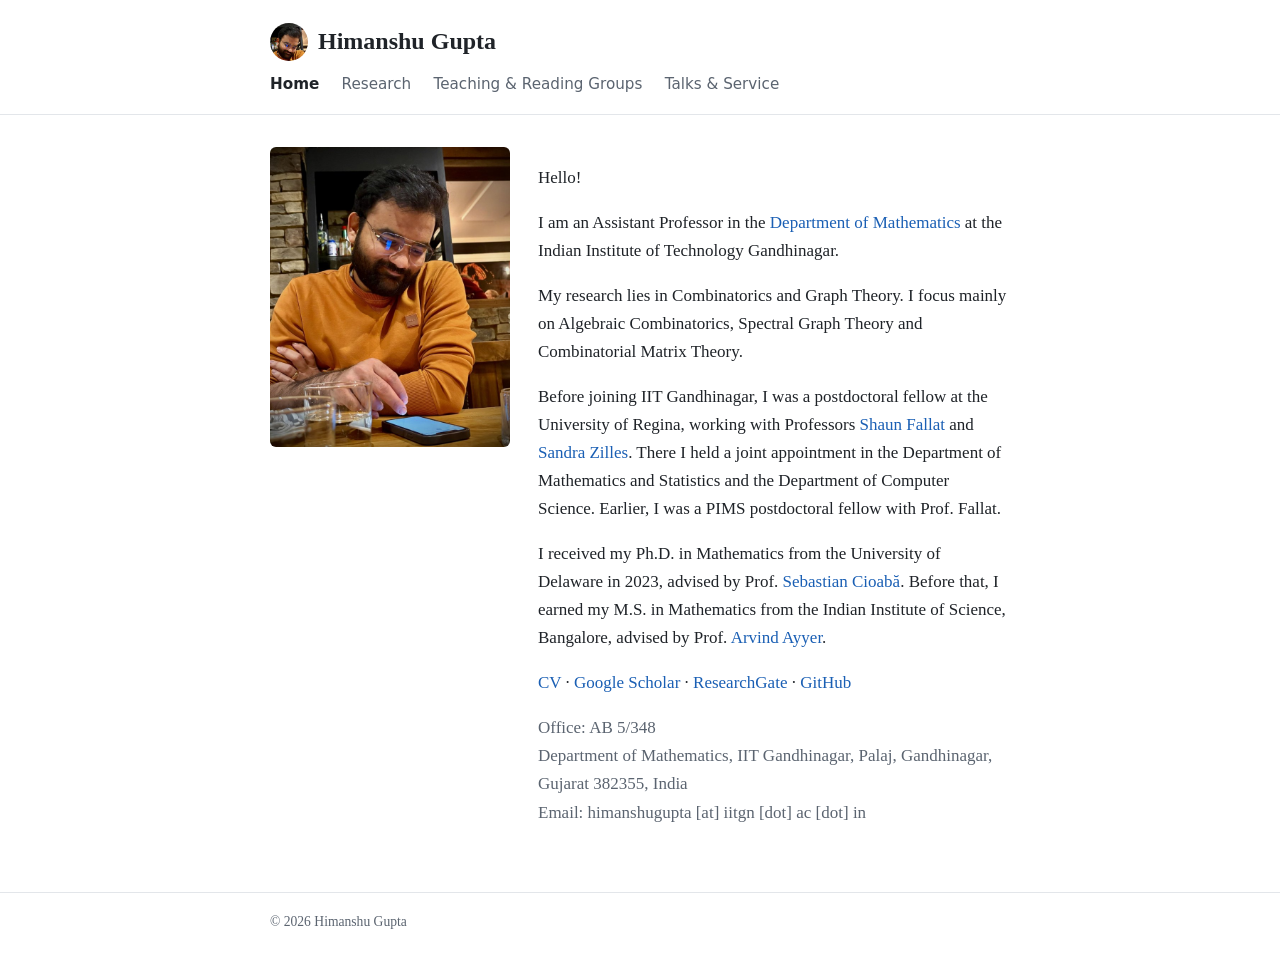
<file: index.html>
<!doctype html>
<html lang="en">
<head>
  <meta charset="utf-8">
  <meta name="viewport" content="width=device-width, initial-scale=1">
  <title>Himanshu Gupta</title>
  <meta name="description" content="Himanshu Gupta, Assistant Professor of Mathematics at IIT Gandhinagar. Algebraic combinatorics, spectral graph theory and combinatorial matrix theory.">
  <link rel="stylesheet" href="style.css">
</head>
<body>
<header>
  <div class="wrap top">
    <a class="name" href="index.html"><img class="avatar" src="avatar.jpg" alt="">Himanshu Gupta</a>
    <nav>
      <a class="active" href="index.html">Home</a>
      <a href="research.html">Research</a>
      <a href="teaching.html">Teaching &amp; Reading Groups</a>
      <a href="talks.html">Talks &amp; Service</a>
    </nav>
  </div>
</header>

<main class="wrap">
  <div class="intro">
    <img src="photo.jpg" alt="Photo of Himanshu Gupta">
    <div>
      <p>Hello!</p>

      <p>I am an Assistant Professor in the
      <a href="https://math.iitgn.ac.in/">Department of Mathematics</a> at the
      Indian Institute of Technology Gandhinagar.</p>

      <p>My research lies in Combinatorics and Graph Theory. I focus mainly on Algebraic
      Combinatorics, Spectral Graph Theory and Combinatorial Matrix Theory.</p>

      <p>Before joining IIT Gandhinagar, I was a postdoctoral fellow at the University of Regina,
      working with Professors <a href="https://uregina.ca/~sfallat/">Shaun Fallat</a> and
      <a href="https://www2.cs.uregina.ca/~zilles/">Sandra Zilles</a>. There I held a joint
      appointment in the Department of Mathematics and Statistics and the Department of
      Computer Science. Earlier, I was a PIMS postdoctoral fellow with Prof. Fallat.</p>

      <p>I received my Ph.D. in Mathematics from the University of Delaware in 2023, advised by
      Prof. <a href="https://sites.udel.edu/cioaba/">Sebastian Cioabă</a>. Before that, I earned
      my M.S. in Mathematics from the Indian Institute of Science, Bangalore, advised by
      Prof. <a href="http://math.iisc.ac.in/~arvind/">Arvind Ayyer</a>.</p>

      <p class="links">
        <a href="cv.pdf">CV</a> ·
        <a href="https://scholar.google.com/citations?hl=en&amp;user=2Jy_3uwAAAAJ&amp;view_op=list_works&amp;sortby=pubdate">Google Scholar</a> ·
        <a href="https://www.researchgate.net/profile/Himanshu-Gupta-28">ResearchGate</a> ·
        <a href="https://github.com/Himanshugupta23">GitHub</a>
      </p>

      <p class="muted">
        Office: AB 5/348<br>
        Department of Mathematics, IIT Gandhinagar, Palaj, Gandhinagar, Gujarat 382355, India<br>
        Email: himanshugupta [at] iitgn [dot] ac [dot] in
      </p>
    </div>
  </div>
</main>

<footer>
  <div class="wrap">© 2026 Himanshu Gupta</div>
</footer>
</body>
</html>
</file>
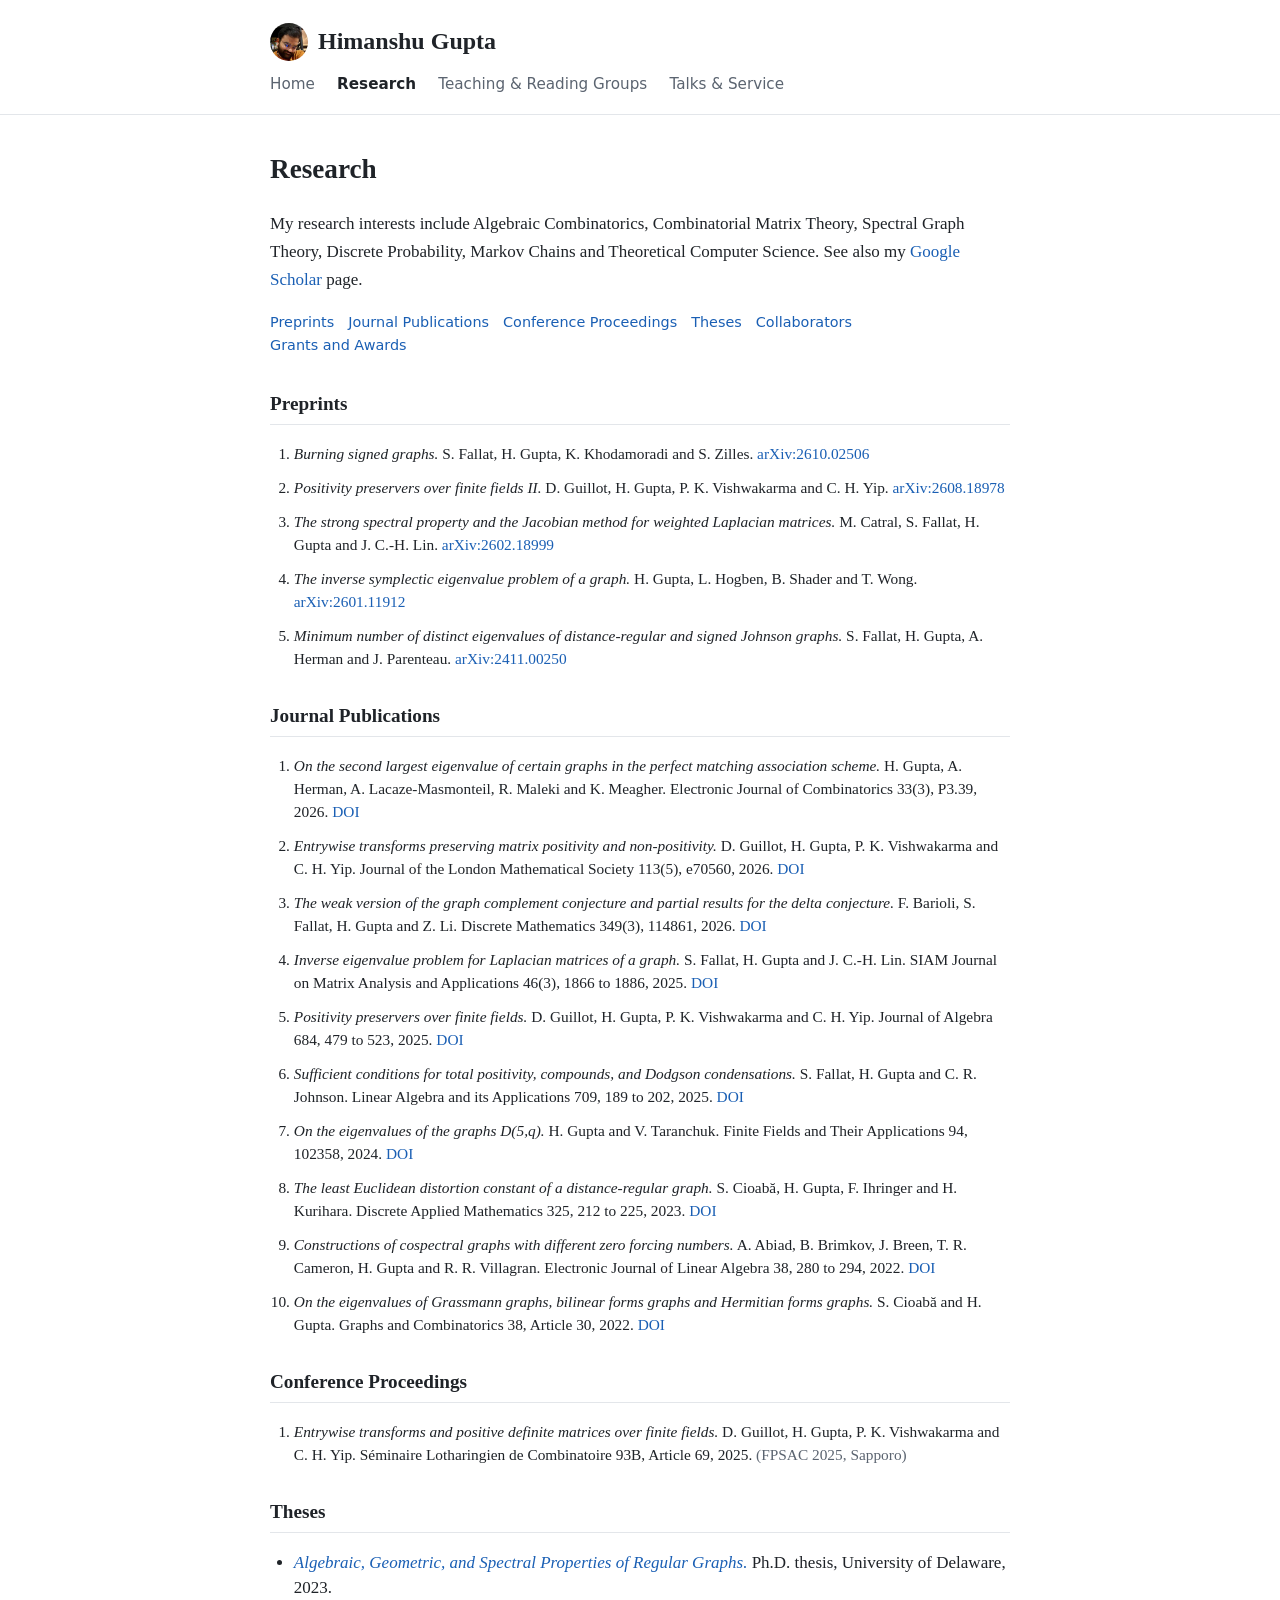
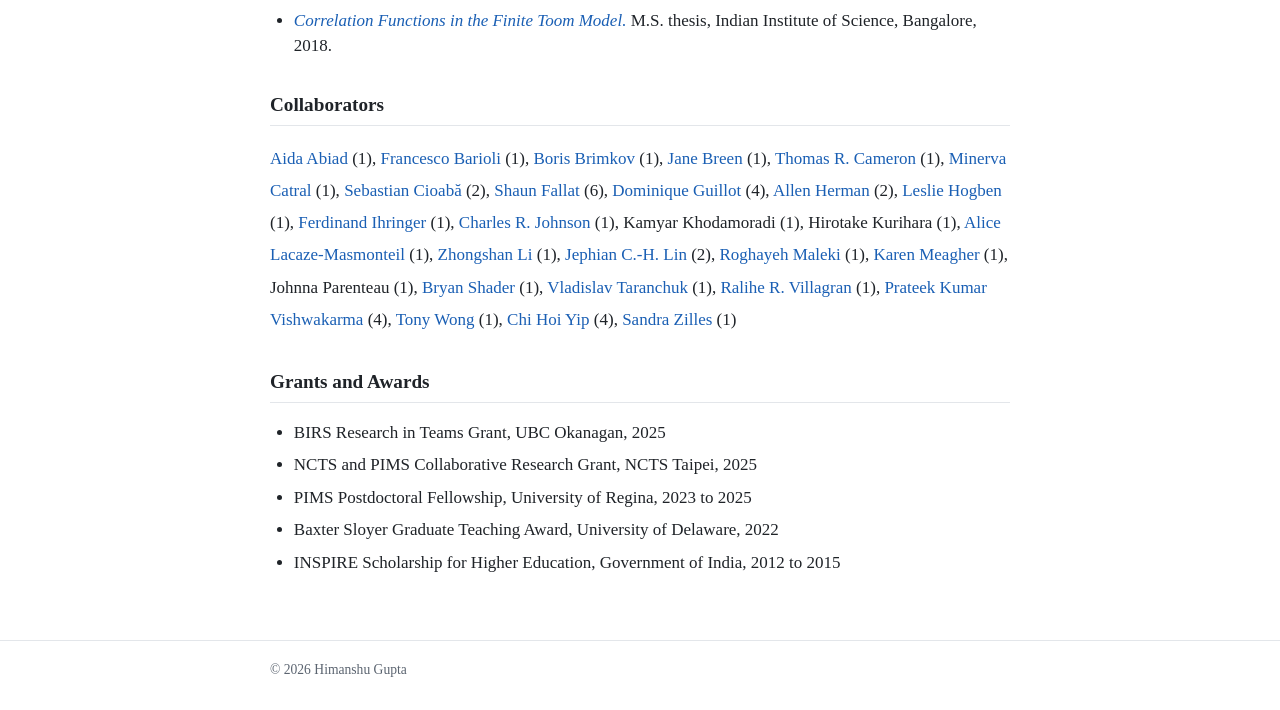
<file: research.html>
<!doctype html>
<html lang="en">
<head>
  <meta charset="utf-8">
  <meta name="viewport" content="width=device-width, initial-scale=1">
  <title>Research | Himanshu Gupta</title>
  <link rel="stylesheet" href="style.css">
</head>
<body>
<header>
  <div class="wrap top">
    <a class="name" href="index.html"><img class="avatar" src="avatar.jpg" alt="">Himanshu Gupta</a>
    <nav>
      <a href="index.html">Home</a>
      <a class="active" href="research.html">Research</a>
      <a href="teaching.html">Teaching &amp; Reading Groups</a>
      <a href="talks.html">Talks &amp; Service</a>
    </nav>
  </div>
</header>

<main class="wrap">
  <h1>Research</h1>

  <p>My research interests include Algebraic Combinatorics, Combinatorial Matrix Theory,
  Spectral Graph Theory, Discrete Probability, Markov Chains and Theoretical Computer Science.
  See also my <a href="https://scholar.google.com/citations?hl=en&amp;user=2Jy_3uwAAAAJ&amp;view_op=list_works&amp;sortby=pubdate">Google Scholar</a> page.</p>

  <p class="jump"><a href="#preprints">Preprints</a><a href="#publications">Journal Publications</a><a href="#proceedings">Conference Proceedings</a><a href="#theses">Theses</a><a href="#collaborators">Collaborators</a><a href="#awards">Grants and Awards</a></p>

  <h2 id="preprints">Preprints</h2>
  <ol class="pubs">
    <li><span class="title">Burning signed graphs.</span>
      S. Fallat, H. Gupta, K. Khodamoradi and S. Zilles.
      <a href="https://arxiv.org/abs/2610.02506">arXiv:2610.02506</a></li>
    <li><span class="title">Positivity preservers over finite fields II.</span>
      D. Guillot, H. Gupta, P. K. Vishwakarma and C. H. Yip.
      <a href="https://arxiv.org/abs/2608.18978">arXiv:2608.18978</a></li>
    <li><span class="title">The strong spectral property and the Jacobian method for weighted Laplacian matrices.</span>
      M. Catral, S. Fallat, H. Gupta and J. C.-H. Lin.
      <a href="https://arxiv.org/abs/2602.18999">arXiv:2602.18999</a></li>
    <li><span class="title">The inverse symplectic eigenvalue problem of a graph.</span>
      H. Gupta, L. Hogben, B. Shader and T. Wong.
      <a href="https://arxiv.org/abs/2601.11912">arXiv:2601.11912</a></li>
    <li><span class="title">Minimum number of distinct eigenvalues of distance-regular and signed Johnson graphs.</span>
      S. Fallat, H. Gupta, A. Herman and J. Parenteau.
      <a href="https://arxiv.org/abs/2411.00250">arXiv:2411.00250</a></li>
  </ol>

  <h2 id="publications">Journal Publications</h2>
  <ol class="pubs">
    <li><span class="title">On the second largest eigenvalue of certain graphs in the perfect matching association scheme.</span>
      H. Gupta, A. Herman, A. Lacaze-Masmonteil, R. Maleki and K. Meagher.
      Electronic Journal of Combinatorics 33(3), P3.39, 2026.
      <a href="https://doi.org/10.37236/15092">DOI</a></li>
    <li><span class="title">Entrywise transforms preserving matrix positivity and non-positivity.</span>
      D. Guillot, H. Gupta, P. K. Vishwakarma and C. H. Yip.
      Journal of the London Mathematical Society 113(5), e70560, 2026.
      <a href="https://doi.org/10.1112/jlms.70560">DOI</a></li>
    <li><span class="title">The weak version of the graph complement conjecture and partial results for the delta conjecture.</span>
      F. Barioli, S. Fallat, H. Gupta and Z. Li.
      Discrete Mathematics 349(3), 114861, 2026.
      <a href="https://doi.org/10.1016/j.disc.2025.114861">DOI</a></li>
    <li><span class="title">Inverse eigenvalue problem for Laplacian matrices of a graph.</span>
      S. Fallat, H. Gupta and J. C.-H. Lin.
      SIAM Journal on Matrix Analysis and Applications 46(3), 1866 to 1886, 2025.
      <a href="https://doi.org/10.1137/24M1714472">DOI</a></li>
    <li><span class="title">Positivity preservers over finite fields.</span>
      D. Guillot, H. Gupta, P. K. Vishwakarma and C. H. Yip.
      Journal of Algebra 684, 479 to 523, 2025.
      <a href="https://doi.org/10.1016/j.jalgebra.2025.07.016">DOI</a></li>
    <li><span class="title">Sufficient conditions for total positivity, compounds, and Dodgson condensations.</span>
      S. Fallat, H. Gupta and C. R. Johnson.
      Linear Algebra and its Applications 709, 189 to 202, 2025.
      <a href="https://doi.org/10.1016/j.laa.2025.01.016">DOI</a></li>
    <li><span class="title">On the eigenvalues of the graphs D(5,q).</span>
      H. Gupta and V. Taranchuk.
      Finite Fields and Their Applications 94, 102358, 2024.
      <a href="https://doi.org/10.1016/j.ffa.2023.102358">DOI</a></li>
    <li><span class="title">The least Euclidean distortion constant of a distance-regular graph.</span>
      S. Cioabă, H. Gupta, F. Ihringer and H. Kurihara.
      Discrete Applied Mathematics 325, 212 to 225, 2023.
      <a href="https://doi.org/10.1016/j.dam.2022.10.014">DOI</a></li>
    <li><span class="title">Constructions of cospectral graphs with different zero forcing numbers.</span>
      A. Abiad, B. Brimkov, J. Breen, T. R. Cameron, H. Gupta and R. R. Villagran.
      Electronic Journal of Linear Algebra 38, 280 to 294, 2022.
      <a href="https://doi.org/10.13001/ela.2022.6737">DOI</a></li>
    <li><span class="title">On the eigenvalues of Grassmann graphs, bilinear forms graphs and Hermitian forms graphs.</span>
      S. Cioabă and H. Gupta.
      Graphs and Combinatorics 38, Article 30, 2022.
      <a href="https://doi.org/10.1007/s00373-021-02445-z">DOI</a></li>
  </ol>

  <h2 id="proceedings">Conference Proceedings</h2>
  <ol class="pubs">
    <li><span class="title">Entrywise transforms and positive definite matrices over finite fields.</span>
      D. Guillot, H. Gupta, P. K. Vishwakarma and C. H. Yip.
      Séminaire Lotharingien de Combinatoire 93B, Article 69, 2025.
      <span class="muted">(FPSAC 2025, Sapporo)</span></li>
  </ol>

  <h2 id="theses">Theses</h2>
  <ul class="plain">
    <li><a class="title" href="https://www.proquest.com/docview/2832230695?pq-origsite=gscholar&amp;fromopenview=true">Algebraic, Geometric, and Spectral Properties of Regular Graphs.</a>
      Ph.D. thesis, University of Delaware, 2023.</li>
    <li><a class="title" href="https://etd.iisc.ac.in/handle/2005/4914">Correlation Functions in the Finite Toom Model.</a>
      M.S. thesis, Indian Institute of Science, Bangalore, 2018.</li>
  </ul>

  <h2 id="collaborators">Collaborators</h2>
  <p class="collab">
    <a href="https://aidaabiad.win.tue.nl/">Aida Abiad</a> (1),
    <a href="https://www.utc.edu/directory/zyb616-college-of-engineering-and-computer-science-francesco-barioli/zyb616">Francesco Barioli</a> (1),
    <a href="https://scholar.google.com/citations?user=FxKIxy4AAAAJ&amp;hl=en">Boris Brimkov</a> (1),
    <a href="https://www.janebreenmath.ca/">Jane Breen</a> (1),
    <a href="http://www.thomasrcameron.com/index.html">Thomas R. Cameron</a> (1),
    <a href="https://www.xavier.edu/mathematics-department/directory/minerva-catral">Minerva Catral</a> (1),
    <a href="https://sites.udel.edu/cioaba/">Sebastian Cioabă</a> (2),
    <a href="https://uregina.ca/~sfallat/">Shaun Fallat</a> (6),
    <a href="https://dominiqueguillot.github.io/">Dominique Guillot</a> (4),
    <a href="https://uregina.ca/~hermana/mycv.html">Allen Herman</a> (2),
    <a href="https://www.aimath.org/~hogben/">Leslie Hogben</a> (1),
    <a href="https://math.ihringer.org/">Ferdinand Ihringer</a> (1),
    <a href="https://en.wikipedia.org/wiki/Charles_Royal_Johnson">Charles R. Johnson</a> (1),
    Kamyar Khodamoradi (1),
    Hirotake Kurihara (1),
    <a href="https://alicelacaze-masmonteil.github.io/">Alice Lacaze-Masmonteil</a> (1),
    <a href="https://math.gsu.edu/zli/">Zhongshan Li</a> (1),
    <a href="https://jephianlin.github.io/">Jephian C.-H. Lin</a> (2),
    <a href="https://www.rmaleki.com/">Roghayeh Maleki</a> (1),
    <a href="https://uregina.ca/~meagherk/">Karen Meagher</a> (1),
    Johnna Parenteau (1),
    <a href="https://bryanshader.com/">Bryan Shader</a> (1),
    <a href="https://sites.udel.edu/vladtar/">Vladislav Taranchuk</a> (1),
    <a href="https://www.wpi.edu/people/faculty/rvillagran">Ralihe R. Villagran</a> (1),
    <a href="https://sites.google.com/view/pvishwakarma">Prateek Kumar Vishwakarma</a> (4),
    <a href="https://faculty.kutztown.edu/wong/">Tony Wong</a> (1),
    <a href="https://sites.google.com/view/kyle-chi-hoi-yip/home">Chi Hoi Yip</a> (4),
    <a href="https://www2.cs.uregina.ca/~zilles/">Sandra Zilles</a> (1)
  </p>

  <h2 id="awards">Grants and Awards</h2>
  <ul class="plain">
    <li>BIRS Research in Teams Grant, UBC Okanagan, 2025</li>
    <li>NCTS and PIMS Collaborative Research Grant, NCTS Taipei, 2025</li>
    <li>PIMS Postdoctoral Fellowship, University of Regina, 2023 to 2025</li>
    <li>Baxter Sloyer Graduate Teaching Award, University of Delaware, 2022</li>
    <li>INSPIRE Scholarship for Higher Education, Government of India, 2012 to 2015</li>
  </ul>
</main>

<footer>
  <div class="wrap">© 2026 Himanshu Gupta</div>
</footer>
</body>
</html>
</file>
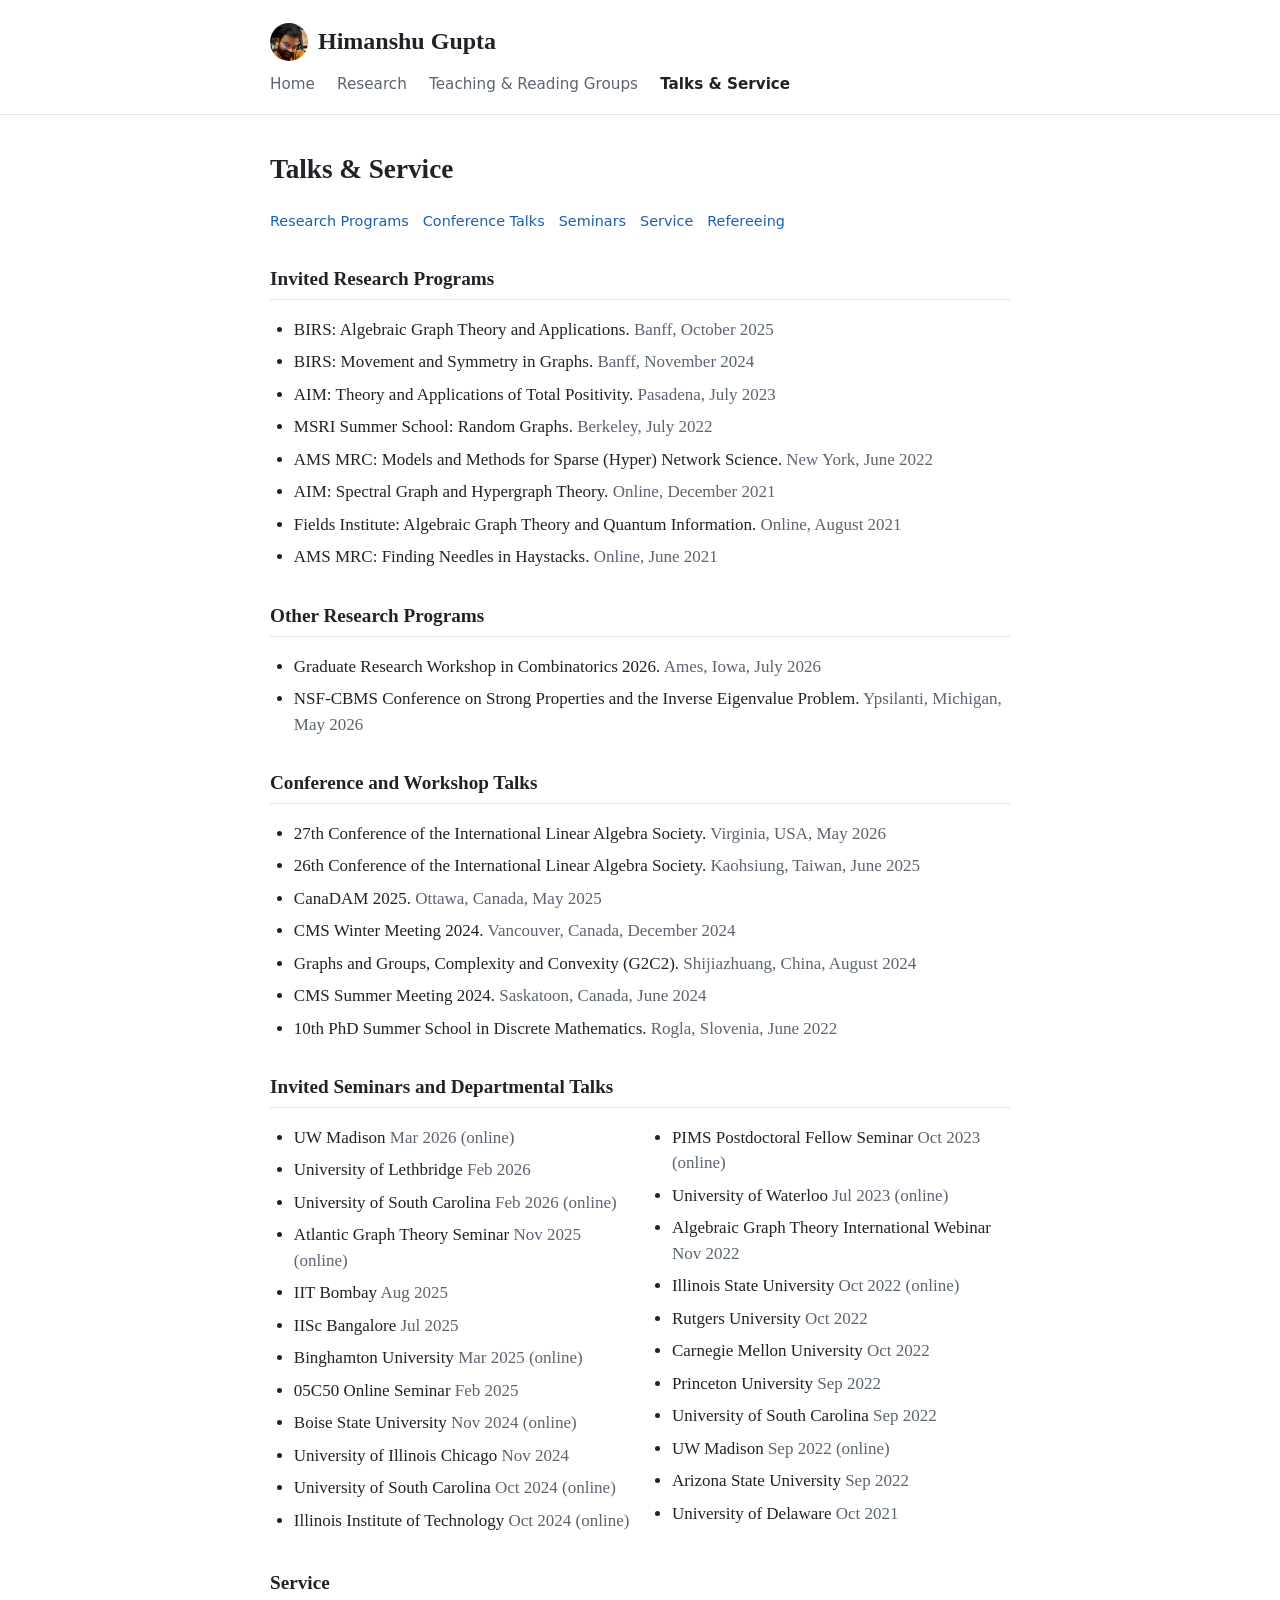
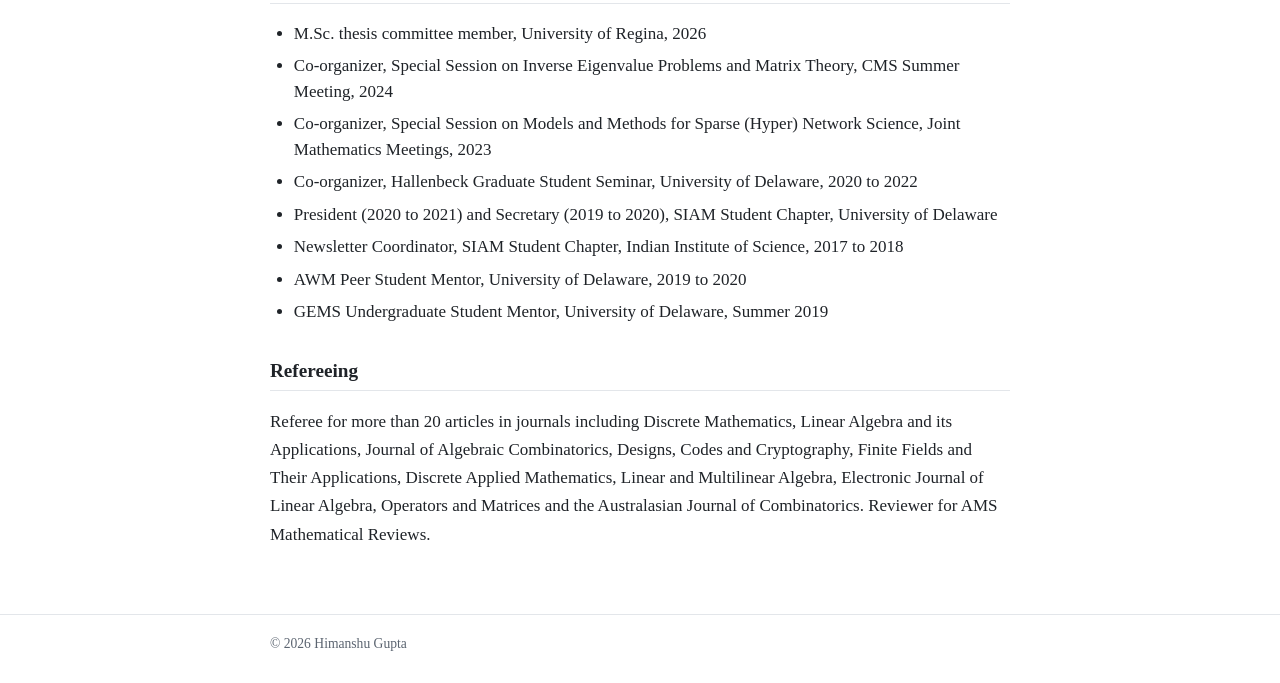
<file: talks.html>
<!doctype html>
<html lang="en">
<head>
  <meta charset="utf-8">
  <meta name="viewport" content="width=device-width, initial-scale=1">
  <title>Talks &amp; Service | Himanshu Gupta</title>
  <link rel="stylesheet" href="style.css">
</head>
<body>
<header>
  <div class="wrap top">
    <a class="name" href="index.html"><img class="avatar" src="avatar.jpg" alt="">Himanshu Gupta</a>
    <nav>
      <a href="index.html">Home</a>
      <a href="research.html">Research</a>
      <a href="teaching.html">Teaching &amp; Reading Groups</a>
      <a class="active" href="talks.html">Talks &amp; Service</a>
    </nav>
  </div>
</header>

<main class="wrap">
  <h1>Talks &amp; Service</h1>

  <p class="jump"><a href="#programs">Research Programs</a><a href="#conference-talks">Conference Talks</a><a href="#seminars">Seminars</a><a href="#service">Service</a><a href="#refereeing">Refereeing</a></p>

  <h2 id="programs">Invited Research Programs</h2>
  <ul class="plain">
    <li>BIRS: Algebraic Graph Theory and Applications. <span class="muted">Banff, October 2025</span></li>
    <li>BIRS: Movement and Symmetry in Graphs. <span class="muted">Banff, November 2024</span></li>
    <li>AIM: Theory and Applications of Total Positivity. <span class="muted">Pasadena, July 2023</span></li>
    <li>MSRI Summer School: Random Graphs. <span class="muted">Berkeley, July 2022</span></li>
    <li>AMS MRC: Models and Methods for Sparse (Hyper) Network Science. <span class="muted">New York, June 2022</span></li>
    <li>AIM: Spectral Graph and Hypergraph Theory. <span class="muted">Online, December 2021</span></li>
    <li>Fields Institute: Algebraic Graph Theory and Quantum Information. <span class="muted">Online, August 2021</span></li>
    <li>AMS MRC: Finding Needles in Haystacks. <span class="muted">Online, June 2021</span></li>
  </ul>

  <h2 id="other-programs">Other Research Programs</h2>
  <ul class="plain">
    <li>Graduate Research Workshop in Combinatorics 2026. <span class="muted">Ames, Iowa, July 2026</span></li>
    <li>NSF-CBMS Conference on Strong Properties and the Inverse Eigenvalue Problem. <span class="muted">Ypsilanti, Michigan, May 2026</span></li>
  </ul>

  <h2 id="conference-talks">Conference and Workshop Talks</h2>
  <ul class="plain">
    <li>27th Conference of the International Linear Algebra Society. <span class="muted">Virginia, USA, May 2026</span></li>
    <li>26th Conference of the International Linear Algebra Society. <span class="muted">Kaohsiung, Taiwan, June 2025</span></li>
    <li>CanaDAM 2025. <span class="muted">Ottawa, Canada, May 2025</span></li>
    <li>CMS Winter Meeting 2024. <span class="muted">Vancouver, Canada, December 2024</span></li>
    <li>Graphs and Groups, Complexity and Convexity (G2C2). <span class="muted">Shijiazhuang, China, August 2024</span></li>
    <li>CMS Summer Meeting 2024. <span class="muted">Saskatoon, Canada, June 2024</span></li>
    <li>10th PhD Summer School in Discrete Mathematics. <span class="muted">Rogla, Slovenia, June 2022</span></li>
  </ul>

  <h2 id="seminars">Invited Seminars and Departmental Talks</h2>
  <ul class="plain cols">
    <li>UW Madison <span class="muted">Mar 2026 (online)</span></li>
    <li>University of Lethbridge <span class="muted">Feb 2026</span></li>
    <li>University of South Carolina <span class="muted">Feb 2026 (online)</span></li>
    <li>Atlantic Graph Theory Seminar <span class="muted">Nov 2025 (online)</span></li>
    <li>IIT Bombay <span class="muted">Aug 2025</span></li>
    <li>IISc Bangalore <span class="muted">Jul 2025</span></li>
    <li>Binghamton University <span class="muted">Mar 2025 (online)</span></li>
    <li>05C50 Online Seminar <span class="muted">Feb 2025</span></li>
    <li>Boise State University <span class="muted">Nov 2024 (online)</span></li>
    <li>University of Illinois Chicago <span class="muted">Nov 2024</span></li>
    <li>University of South Carolina <span class="muted">Oct 2024 (online)</span></li>
    <li>Illinois Institute of Technology <span class="muted">Oct 2024 (online)</span></li>
    <li>PIMS Postdoctoral Fellow Seminar <span class="muted">Oct 2023 (online)</span></li>
    <li>University of Waterloo <span class="muted">Jul 2023 (online)</span></li>
    <li>Algebraic Graph Theory International Webinar <span class="muted">Nov 2022</span></li>
    <li>Illinois State University <span class="muted">Oct 2022 (online)</span></li>
    <li>Rutgers University <span class="muted">Oct 2022</span></li>
    <li>Carnegie Mellon University <span class="muted">Oct 2022</span></li>
    <li>Princeton University <span class="muted">Sep 2022</span></li>
    <li>University of South Carolina <span class="muted">Sep 2022</span></li>
    <li>UW Madison <span class="muted">Sep 2022 (online)</span></li>
    <li>Arizona State University <span class="muted">Sep 2022</span></li>
    <li>University of Delaware <span class="muted">Oct 2021</span></li>
  </ul>

  <h2 id="service">Service</h2>
  <ul class="plain">
    <li>M.Sc. thesis committee member, University of Regina, 2026</li>
    <li>Co-organizer, Special Session on Inverse Eigenvalue Problems and Matrix Theory, CMS Summer Meeting, 2024</li>
    <li>Co-organizer, Special Session on Models and Methods for Sparse (Hyper) Network Science, Joint Mathematics Meetings, 2023</li>
    <li>Co-organizer, Hallenbeck Graduate Student Seminar, University of Delaware, 2020 to 2022</li>
    <li>President (2020 to 2021) and Secretary (2019 to 2020), SIAM Student Chapter, University of Delaware</li>
    <li>Newsletter Coordinator, SIAM Student Chapter, Indian Institute of Science, 2017 to 2018</li>
    <li>AWM Peer Student Mentor, University of Delaware, 2019 to 2020</li>
    <li>GEMS Undergraduate Student Mentor, University of Delaware, Summer 2019</li>
  </ul>

  <h2 id="refereeing">Refereeing</h2>
  <p>Referee for more than 20 articles in journals including Discrete Mathematics, Linear Algebra
  and its Applications, Journal of Algebraic Combinatorics, Designs, Codes and Cryptography,
  Finite Fields and Their Applications, Discrete Applied Mathematics, Linear and Multilinear
  Algebra, Electronic Journal of Linear Algebra, Operators and Matrices and the Australasian
  Journal of Combinatorics. Reviewer for AMS Mathematical Reviews.</p>
</main>

<footer>
  <div class="wrap">© 2026 Himanshu Gupta</div>
</footer>
</body>
</html>
</file>
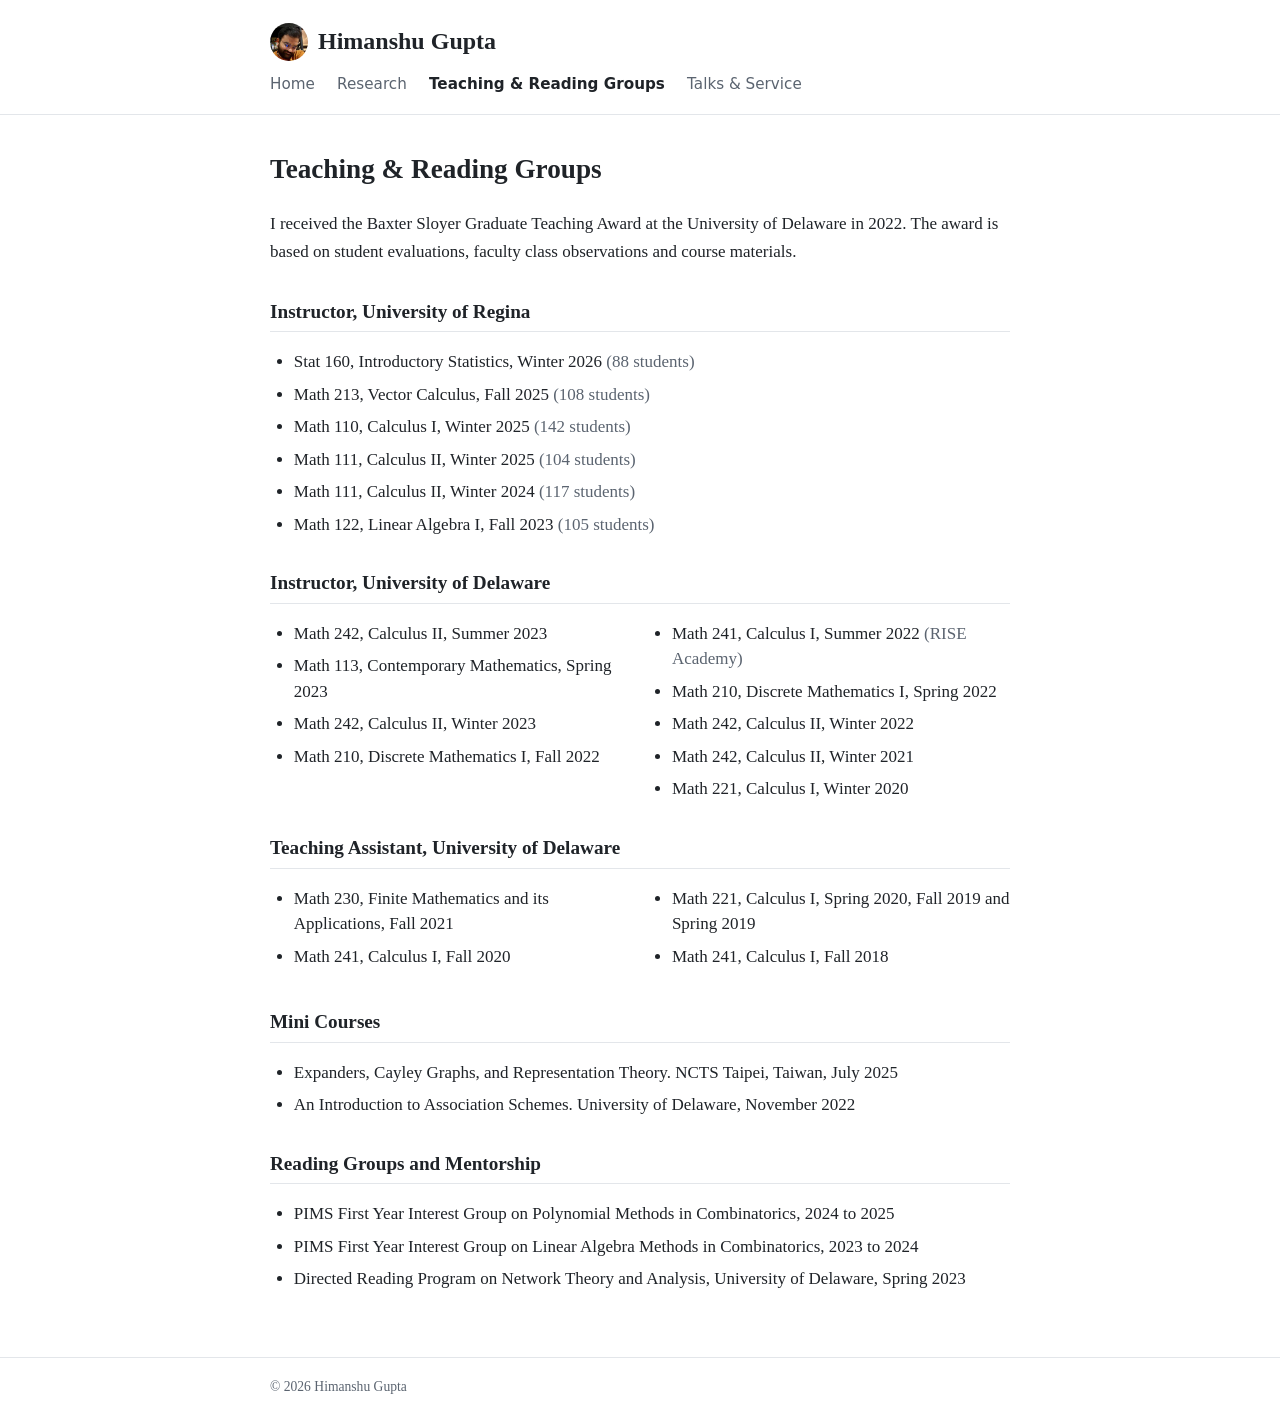
<file: teaching.html>
<!doctype html>
<html lang="en">
<head>
  <meta charset="utf-8">
  <meta name="viewport" content="width=device-width, initial-scale=1">
  <title>Teaching | Himanshu Gupta</title>
  <link rel="stylesheet" href="style.css">
</head>
<body>
<header>
  <div class="wrap top">
    <a class="name" href="index.html"><img class="avatar" src="avatar.jpg" alt="">Himanshu Gupta</a>
    <nav>
      <a href="index.html">Home</a>
      <a href="research.html">Research</a>
      <a class="active" href="teaching.html">Teaching &amp; Reading Groups</a>
      <a href="talks.html">Talks &amp; Service</a>
    </nav>
  </div>
</header>

<main class="wrap">
  <h1>Teaching &amp; Reading Groups</h1>

  <p>I received the Baxter Sloyer Graduate Teaching Award at the University of Delaware in 2022.
  The award is based on student evaluations, faculty class observations and course materials.</p>

  <h2>Instructor, University of Regina</h2>
  <ul class="plain">
    <li>Stat 160, Introductory Statistics, Winter 2026 <span class="muted">(88 students)</span></li>
    <li>Math 213, Vector Calculus, Fall 2025 <span class="muted">(108 students)</span></li>
    <li>Math 110, Calculus I, Winter 2025 <span class="muted">(142 students)</span></li>
    <li>Math 111, Calculus II, Winter 2025 <span class="muted">(104 students)</span></li>
    <li>Math 111, Calculus II, Winter 2024 <span class="muted">(117 students)</span></li>
    <li>Math 122, Linear Algebra I, Fall 2023 <span class="muted">(105 students)</span></li>
  </ul>

  <h2>Instructor, University of Delaware</h2>
  <ul class="plain cols">
    <li>Math 242, Calculus II, Summer 2023</li>
    <li>Math 113, Contemporary Mathematics, Spring 2023</li>
    <li>Math 242, Calculus II, Winter 2023</li>
    <li>Math 210, Discrete Mathematics I, Fall 2022</li>
    <li>Math 241, Calculus I, Summer 2022 <span class="muted">(RISE Academy)</span></li>
    <li>Math 210, Discrete Mathematics I, Spring 2022</li>
    <li>Math 242, Calculus II, Winter 2022</li>
    <li>Math 242, Calculus II, Winter 2021</li>
    <li>Math 221, Calculus I, Winter 2020</li>
  </ul>

  <h2>Teaching Assistant, University of Delaware</h2>
  <ul class="plain cols">
    <li>Math 230, Finite Mathematics and its Applications, Fall 2021</li>
    <li>Math 241, Calculus I, Fall 2020</li>
    <li>Math 221, Calculus I, Spring 2020, Fall 2019 and Spring 2019</li>
    <li>Math 241, Calculus I, Fall 2018</li>
  </ul>

  <h2>Mini Courses</h2>
  <ul class="plain">
    <li>Expanders, Cayley Graphs, and Representation Theory. NCTS Taipei, Taiwan, July 2025</li>
    <li>An Introduction to Association Schemes. University of Delaware, November 2022</li>
  </ul>

  <h2>Reading Groups and Mentorship</h2>
  <ul class="plain">
    <li>PIMS First Year Interest Group on Polynomial Methods in Combinatorics, 2024 to 2025</li>
    <li>PIMS First Year Interest Group on Linear Algebra Methods in Combinatorics, 2023 to 2024</li>
    <li>Directed Reading Program on Network Theory and Analysis, University of Delaware, Spring 2023</li>
  </ul>
</main>

<footer>
  <div class="wrap">© 2026 Himanshu Gupta</div>
</footer>
</body>
</html>
</file>
<file: style.css>
:root {
  --bg: #ffffff;
  --text: #1f2328;
  --muted: #5b6470;
  --accent: #1a5fb4;
  --line: #e3e6ea;
  --max: 780px;
}

@media (prefers-color-scheme: dark) {
  :root {
    --bg: #15181c;
    --text: #e6e8eb;
    --muted: #9aa3ad;
    --accent: #7fb2ff;
    --line: #2b3036;
  }
}

* { box-sizing: border-box; }

body {
  margin: 0;
  background: var(--bg);
  color: var(--text);
  font: 17px/1.65 "Source Serif 4", Georgia, "Times New Roman", serif;
}

a { color: var(--accent); text-decoration: none; }
a:hover { text-decoration: underline; }

header {
  border-bottom: 1px solid var(--line);
}

.wrap {
  max-width: var(--max);
  margin: 0 auto;
  padding: 0 20px;
}

.top {
  display: flex;
  flex-wrap: wrap;
  align-items: center;
  justify-content: space-between;
  gap: 8px 24px;
  padding: 22px 20px 16px;
}

.name {
  display: inline-flex;
  align-items: center;
  gap: 10px;
  font-size: 1.5rem;
  font-weight: 600;
  color: var(--text);
}

nav a {
  margin-right: 18px;
  font-family: system-ui, -apple-system, "Segoe UI", sans-serif;
  font-size: 0.95rem;
  color: var(--muted);
  white-space: nowrap;
  display: inline-block;
}
nav a:last-child { margin-right: 0; }
nav a.active { color: var(--text); font-weight: 600; }

main.wrap { padding-top: 32px; padding-bottom: 48px; }

h1 { font-size: 1.7rem; margin: 0 0 18px; }
h2 {
  font-size: 1.2rem;
  margin: 30px 0 10px;
  padding-bottom: 4px;
  border-bottom: 1px solid var(--line);
}

.intro {
  display: flex;
  gap: 28px;
  align-items: flex-start;
}
.intro img {
  width: 240px;
  aspect-ratio: 4 / 5;
  object-fit: cover;
  object-position: 55% 30%;
  border-radius: 6px;
  flex-shrink: 0;
}
@media (max-width: 640px) {
  .intro { flex-direction: column; }
  .intro img { width: 200px; }
}

.links a { white-space: nowrap; }
.muted { color: var(--muted); }

ol.pubs, ul.plain { padding-left: 1.4em; }
ol.pubs li, ul.plain li { margin-bottom: 7px; line-height: 1.5; }
ol.pubs li { margin-bottom: 11px; font-size: 0.96rem; }
.title { font-style: italic; }

footer {
  border-top: 1px solid var(--line);
  padding: 18px 0 28px;
  font-size: 0.85rem;
  color: var(--muted);
}

.collab { line-height: 1.9; }
a.title { font-style: italic; }

.jump {
  font-family: system-ui, -apple-system, "Segoe UI", sans-serif;
  font-size: 0.9rem;
  margin: 0 0 8px;
}
.jump a { margin-right: 14px; white-space: nowrap; display: inline-block; }
h2 { scroll-margin-top: 16px; }
@media (min-width: 720px) {
  ul.cols { columns: 2; column-gap: 40px; }
  ul.cols li { break-inside: avoid; }
}

.avatar {
  width: 38px;
  height: 38px;
  border-radius: 50%;
  object-fit: cover;
}
.name:hover { text-decoration: none; }
</file>
